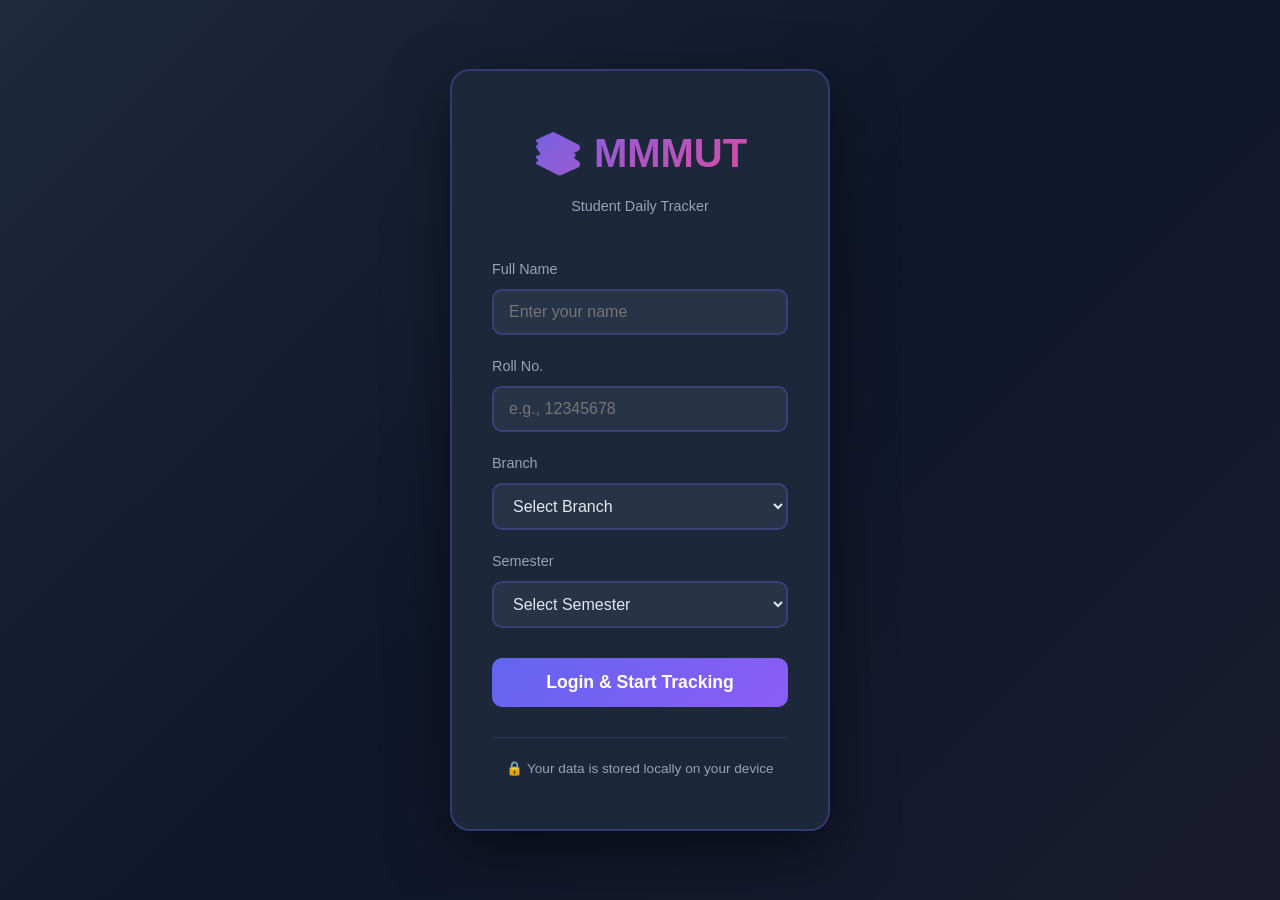
<file: index.html>
<!DOCTYPE html>
<html lang="en">
<head>
    <meta charset="UTF-8">
    <meta name="viewport" content="width=device-width, initial-scale=1.0">
    <title>MMMUT Student Tracker - Login</title>
    <link rel="stylesheet" href="style.css">
</head>
<body class="login-body">
    <div class="stars"></div>
    <div class="login-container">
        <div class="login-card">
            <div class="logo">
                <h1>📚 MMMUT</h1>
                <p>Student Daily Tracker</p>
            </div>
            
            <form id="loginForm" class="login-form">
                <div class="form-group">
                    <label for="name">Full Name</label>
                    <input 
                        type="text" 
                        id="name" 
                        placeholder="Enter your name" 
                        required
                    >
                </div>

                <div class="form-group">
                    <label for="rollNo">Roll No.</label>
                    <input 
                        type="text" 
                        id="rollNo" 
                        placeholder="e.g., 12345678" 
                        required
                    >
                </div>

                <div class="form-group">
                    <label for="branch">Branch</label>
                    <select id="branch" required>
                        <option value="">Select Branch</option>
                        <option value="CSE">Computer Science (CSE)</option>
                        <option value="ECE">Electronics (ECE)</option>
                        <option value="ME">Mechanical (ME)</option>
                        <option value="CE">Civil (CE)</option>
                        <option value="EEE">Electrical (EEE)</option>
                        <option value="IT">Information Technology (IT)</option>
                    </select>
                </div>

                <div class="form-group">
                    <label for="semester">Semester</label>
                    <select id="semester" required>
                        <option value="">Select Semester</option>
                        <option value="1">Semester 1</option>
                        <option value="2">Semester 2</option>
                        <option value="3">Semester 3</option>
                        <option value="4">Semester 4</option>
                        <option value="5">Semester 5</option>
                        <option value="6">Semester 6</option>
                        <option value="7">Semester 7</option>
                        <option value="8">Semester 8</option>
                    </select>
                </div>

                <button type="submit" class="login-btn">Login & Start Tracking</button>
            </form>

            <div class="demo-info">
                <p>🔒 Your data is stored locally on your device</p>
            </div>
        </div>
    </div>

    <script src="script.js"></script>
    <script>
        document.getElementById('loginForm').addEventListener('submit', function(e) {
            e.preventDefault();
            
            const userData = {
                name: document.getElementById('name').value,
                rollNo: document.getElementById('rollNo').value,
                branch: document.getElementById('branch').value,
                semester: document.getElementById('semester').value,
                loginDate: new Date().toISOString()
            };
            
            localStorage.setItem('mmmutUserData', JSON.stringify(userData));
            window.location.href = 'dashboard.html';
        });

        // Animate stars
        function createStar() {
            const star = document.createElement('div');
            star.className = 'star';
            star.style.width = Math.random() * 3 + 'px';
            star.style.height = star.style.width;
            star.style.left = Math.random() * 100 + '%';
            star.style.top = Math.random() * 100 + '%';
            star.style.animationDuration = Math.random() * 3 + 2 + 's';
            document.querySelector('.stars').appendChild(star);
        }

        for(let i = 0; i < 50; i++) {
            createStar();
        }
    </script>
</body>
</html>
</file>
<file: style.css>
* {
    margin: 0;
    padding: 0;
    box-sizing: border-box;
}

/* ===== General Styles ===== */
:root {
    --primary-color: #6366f1;
    --secondary-color: #8b5cf6;
    --accent-color: #ec4899;
    --dark-bg: #0f172a;
    --card-bg: rgba(15, 23, 42, 0.8);
    --text-light: #e2e8f0;
    --text-muted: #94a3b8;
    --success-color: #10b981;
    --warning-color: #f59e0b;
    --danger-color: #ef4444;
}

body {
    font-family: 'Segoe UI', Tahoma, Geneva, Verdana, sans-serif;
    color: var(--text-light);
    line-height: 1.6;
    overflow-x: hidden;
}

/* ===== Login Page ===== */
.login-body {
    background: linear-gradient(135deg, #1e293b 0%, #0f172a 50%, #1a1a2e 100%);
    min-height: 100vh;
    display: flex;
    align-items: center;
    justify-content: center;
    position: relative;
}

.stars {
    position: fixed;
    top: 0;
    left: 0;
    width: 100%;
    height: 100%;
    pointer-events: none;
}

.star {
    position: absolute;
    background: white;
    border-radius: 50%;
    opacity: 0;
    animation: twinkle 3s infinite;
}

@keyframes twinkle {
    0%, 100% { opacity: 0; }
    50% { opacity: 1; }
}

.login-container {
    position: relative;
    z-index: 10;
    width: 100%;
    max-width: 420px;
    padding: 20px;
}

.login-card {
    background: rgba(30, 41, 59, 0.95);
    backdrop-filter: blur(10px);
    border: 2px solid rgba(99, 102, 241, 0.3);
    border-radius: 20px;
    padding: 50px 40px;
    box-shadow: 0 20px 60px rgba(0, 0, 0, 0.5);
    animation: slideUp 0.6s ease-out;
}

@keyframes slideUp {
    from {
        opacity: 0;
        transform: translateY(30px);
    }
    to {
        opacity: 1;
        transform: translateY(0);
    }
}

.logo {
    text-align: center;
    margin-bottom: 40px;
}

.logo h1 {
    font-size: 2.5em;
    margin-bottom: 10px;
    background: linear-gradient(135deg, var(--primary-color), var(--accent-color));
    -webkit-background-clip: text;
    -webkit-text-fill-color: transparent;
    background-clip: text;
}

.logo p {
    color: var(--text-muted);
    font-size: 0.9em;
}

.login-form {
    display: flex;
    flex-direction: column;
    gap: 20px;
}

.form-group {
    display: flex;
    flex-direction: column;
}

.form-group label {
    font-size: 0.9em;
    margin-bottom: 8px;
    color: var(--text-muted);
    font-weight: 500;
}

.form-group input,
.form-group select {
    padding: 12px 15px;
    border: 2px solid rgba(99, 102, 241, 0.3);
    border-radius: 10px;
    background: rgba(51, 65, 85, 0.5);
    color: var(--text-light);
    font-size: 1em;
    transition: all 0.3s ease;
}

.form-group input:focus,
.form-group select:focus {
    outline: none;
    border-color: var(--primary-color);
    background: rgba(51, 65, 85, 0.8);
    box-shadow: 0 0 15px rgba(99, 102, 241, 0.3);
}

.login-btn {
    padding: 14px;
    background: linear-gradient(135deg, var(--primary-color), var(--secondary-color));
    color: white;
    border: none;
    border-radius: 10px;
    font-size: 1.1em;
    font-weight: 600;
    cursor: pointer;
    transition: all 0.3s ease;
    margin-top: 10px;
}

.login-btn:hover {
    transform: translateY(-2px);
    box-shadow: 0 10px 30px rgba(99, 102, 241, 0.4);
}

.login-btn:active {
    transform: translateY(0);
}

.demo-info {
    text-align: center;
    margin-top: 30px;
    padding-top: 20px;
    border-top: 1px solid rgba(99, 102, 241, 0.2);
    font-size: 0.85em;
    color: var(--text-muted);
}

/* ===== Dashboard Page ===== */
.dashboard-body {
    background: linear-gradient(135deg, #1e293b 0%, #0f172a 50%, #1a1a2e 100%);
    min-height: 100vh;
    color: var(--text-light);
}

.dashboard-header {
    background: rgba(15, 23, 42, 0.95);
    backdrop-filter: blur(10px);
    border-bottom: 2px solid rgba(99, 102, 241, 0.3);
    padding: 20px;
    position: sticky;
    top: 0;
    z-index: 100;
}

.header-content {
    max-width: 1400px;
    margin: 0 auto;
    display: flex;
    justify-content: space-between;
    align-items: center;
}

.header-content h1 {
    font-size: 1.8em;
    background: linear-gradient(135deg, var(--primary-color), var(--accent-color));
    -webkit-background-clip: text;
    -webkit-text-fill-color: transparent;
    background-clip: text;
}

.header-info {
    display: flex;
    align-items: center;
    gap: 20px;
    font-size: 0.9em;
}

.logout-btn {
    padding: 8px 16px;
    background: var(--danger-color);
    color: white;
    border: none;
    border-radius: 8px;
    cursor: pointer;
    font-weight: 600;
    transition: all 0.3s ease;
}

.logout-btn:hover {
    background: #dc2626;
    transform: scale(1.05);
}

.dashboard-container {
    max-width: 1400px;
    margin: 30px auto;
    display: grid;
    grid-template-columns: 280px 1fr;
    gap: 30px;
    padding: 0 20px;
}

/* ===== Sidebar ===== */
.sidebar {
    display: flex;
    flex-direction: column;
    gap: 20px;
}

.student-card {
    background: rgba(30, 41, 59, 0.8);
    backdrop-filter: blur(10px);
    border: 2px solid rgba(99, 102, 241, 0.3);
    border-radius: 15px;
    padding: 25px;
    text-align: center;
    animation: slideUp 0.6s ease-out 0.1s both;
}

.student-avatar {
    font-size: 4em;
    margin-bottom: 15px;
}

.student-details h3 {
    font-size: 1.3em;
    margin-bottom: 8px;
    color: var(--primary-color);
}

.student-details p {
    font-size: 0.85em;
    color: var(--text-muted);
    margin-bottom: 5px;
}

.quick-stats {
    background: rgba(30, 41, 59, 0.8);
    backdrop-filter: blur(10px);
    border: 2px solid rgba(99, 102, 241, 0.3);
    border-radius: 15px;
    padding: 20px;
    animation: slideUp 0.6s ease-out 0.2s both;
}

.quick-stats h4 {
    margin-bottom: 15px;
    color: var(--primary-color);
}

.stat-box {
    display: flex;
    justify-content: space-between;
    padding: 10px;
    border-bottom: 1px solid rgba(99, 102, 241, 0.2);
    font-size: 0.9em;
}

.stat-box:last-child {
    border-bottom: none;
}

.stat-label {
    color: var(--text-muted);
}

.stat-value {
    font-weight: 700;
    color: var(--primary-color);
    font-size: 1.2em;
}

/* ===== Main Content ===== */
.main-content {
    display: flex;
    flex-direction: column;
    gap: 25px;
}

.date-selector {
    display: flex;
    align-items: center;
    gap: 20px;
    background: rgba(30, 41, 59, 0.8);
    backdrop-filter: blur(10px);
    border: 2px solid rgba(99, 102, 241, 0.3);
    border-radius: 15px;
    padding: 20px 25px;
    animation: slideUp 0.6s ease-out 0.3s both;
}

.date-input {
    padding: 10px 15px;
    background: rgba(51, 65, 85, 0.5);
    border: 2px solid rgba(99, 102, 241, 0.3);
    border-radius: 8px;
    color: var(--text-light);
    font-size: 1em;
    cursor: pointer;
    transition: all 0.3s ease;
}

.date-input:focus {
    outline: none;
    border-color: var(--primary-color);
    box-shadow: 0 0 15px rgba(99, 102, 241, 0.3);
}

.current-date {
    font-size: 1.1em;
    color: var(--primary-color);
    font-weight: 600;
}

.add-task-section {
    background: rgba(30, 41, 59, 0.8);
    backdrop-filter: blur(10px);
    border: 2px solid rgba(99, 102, 241, 0.3);
    border-radius: 15px;
    padding: 25px;
    animation: slideUp 0.6s ease-out 0.4s both;
}

.add-task-section h2 {
    margin-bottom: 20px;
    color: var(--primary-color);
}

.add-task-form {
    display: grid;
    grid-template-columns: 1fr 1fr;
    gap: 15px;
}

.input-field {
    padding: 12px 15px;
    background: rgba(51, 65, 85, 0.5);
    border: 2px solid rgba(99, 102, 241, 0.3);
    border-radius: 10px;
    color: var(--text-light);
    font-size: 0.95em;
    transition: all 0.3s ease;
}

.input-field:focus {
    outline: none;
    border-color: var(--primary-color);
    box-shadow: 0 0 15px rgba(99, 102, 241, 0.3);
}

#taskInput {
    grid-column: 1 / -1;
}

.add-task-btn {
    grid-column: 1 / -1;
    padding: 14px;
    background: linear-gradient(135deg, var(--success-color), #059669);
    color: white;
    border: none;
    border-radius: 10px;
    font-size: 1em;
    font-weight: 600;
    cursor: pointer;
    transition: all 0.3s ease;
}

.add-task-btn:hover {
    transform: translateY(-2px);
    box-shadow: 0 10px 30px rgba(16, 185, 129, 0.4);
}

.tasks-section {
    background: rgba(30, 41, 59, 0.8);
    backdrop-filter: blur(10px);
    border: 2px solid rgba(99, 102, 241, 0.3);
    border-radius: 15px;
    padding: 25px;
    animation: slideUp 0.6s ease-out 0.5s both;
}

.tasks-section h2 {
    margin-bottom: 20px;
    color: var(--primary-color);
}

.tasks-list {
    display: flex;
    flex-direction: column;
    gap: 15px;
}

.empty-message {
    text-align: center;
    padding: 40px 20px;
    color: var(--text-muted);
    font-style: italic;
}

.task-card {
    display: flex;
    align-items: flex-start;
    gap: 15px;
    background: rgba(51, 65, 85, 0.4);
    border: 2px solid rgba(99, 102, 241, 0.2);
    border-radius: 12px;
    padding: 15px 20px;
    transition: all 0.3s ease;
}

.task-card:hover {
    border-color: var(--primary-color);
    background: rgba(51, 65, 85, 0.6);
    transform: translateX(5px);
}

.task-card.completed {
    opacity: 0.6;
}

.task-card.completed .task-text {
    text-decoration: line-through;
    color: var(--text-muted);
}

.task-checkbox {
    margin-top: 5px;
}

.task-checkbox input {
    width: 20px;
    height: 20px;
    cursor: pointer;
    accent-color: var(--success-color);
}

.task-content {
    flex: 1;
}

.task-header {
    display: flex;
    align-items: center;
    gap: 15px;
    margin-bottom: 8px;
    flex-wrap: wrap;
}

.task-category {
    background: rgba(99, 102, 241, 0.3);
    padding: 4px 12px;
    border-radius: 20px;
    font-size: 0.85em;
    font-weight: 600;
}

.task-time {
    color: var(--text-muted);
    font-size: 0.85em;
}

.task-text {
    color: var(--text-light);
    font-size: 0.95em;
}

.delete-btn {
    background: transparent;
    border: none;
    font-size: 1.3em;
    cursor: pointer;
    transition: all 0.3s ease;
    opacity: 0.7;
}

.delete-btn:hover {
    opacity: 1;
    transform: scale(1.3);
}

/* ===== Notes Section ===== */
.notes-section {
    max-width: 1400px;
    margin: 30px auto;
    padding: 0 20px;
    background: rgba(30, 41, 59, 0.8);
    backdrop-filter: blur(10px);
    border: 2px solid rgba(99, 102, 241, 0.3);
    border-radius: 15px;
    padding: 25px;
    animation: slideUp 0.6s ease-out 0.6s both;
}

.notes-section h3 {
    margin-bottom: 15px;
    color: var(--primary-color);
}

.notes-textarea {
    width: 100%;
    min-height: 120px;
    padding: 15px;
    background: rgba(51, 65, 85, 0.5);
    border: 2px solid rgba(99, 102, 241, 0.3);
    border-radius: 10px;
    color: var(--text-light);
    font-family: 'Segoe UI', Tahoma, Geneva, Verdana, sans-serif;
    font-size: 0.95em;
    resize: vertical;
    transition: all 0.3s ease;
    margin-bottom: 15px;
}

.notes-textarea:focus {
    outline: none;
    border-color: var(--primary-color);
    box-shadow: 0 0 15px rgba(99, 102, 241, 0.3);
}

.save-notes-btn {
    padding: 12px 25px;
    background: linear-gradient(135deg, var(--primary-color), var(--secondary-color));
    color: white;
    border: none;
    border-radius: 10px;
    cursor: pointer;
    font-weight: 600;
    transition: all 0.3s ease;
}

.save-notes-btn:hover {
    transform: translateY(-2px);
    box-shadow: 0 10px 30px rgba(99, 102, 241, 0.4);
}

/* ===== Responsive Design ===== */
@media (max-width: 1024px) {
    .dashboard-container {
        grid-template-columns: 1fr;
    }

    .sidebar {
        grid-column: 1 / -1;
        display: grid;
        grid-template-columns: 1fr 1fr;
        gap: 15px;
    }

    .add-task-form {
        grid-template-columns: 1fr;
    }

    .header-content {
        flex-direction: column;
        gap: 10px;
        text-align: center;
    }
}

@media (max-width: 768px) {
    .dashboard-container {
        margin: 20px auto;
        gap: 20px;
    }

    .sidebar {
        grid-template-columns: 1fr;
    }

    .add-task-form {
        grid-template-columns: 1fr;
    }

    .date-selector {
        flex-direction: column;
        gap: 10px;
    }

    .student-card,
    .quick-stats,
    .add-task-section,
    .tasks-section,
    .notes-section {
        padding: 15px;
    }

    .header-content h1 {
        font-size: 1.3em;
    }

    .header-info {
        flex-direction: column;
        gap: 10px;
    }

    .task-header {
        flex-direction: column;
        align-items: flex-start;
    }

    .delete-btn {
        position: absolute;
        right: 15px;
    }

    .task-card {
        position: relative;
        padding-right: 40px;
    }
}

@media (max-width: 480px) {
    .login-card {
        padding: 30px 20px;
    }

    .logo h1 {
        font-size: 2em;
    }

    .dashboard-header {
        padding: 15px;
    }

    .header-content h1 {
        font-size: 1.1em;
    }

    .header-info {
        font-size: 0.8em;
    }

    .sidebar {
        grid-template-columns: 1fr;
    }

    .add-task-section,
    .tasks-section,
    .notes-section {
        padding: 15px;
    }

    .login-btn,
    .add-task-btn,
    .save-notes-btn {
        padding: 12px;
        font-size: 0.95em;
    }
}

/* ===== Animations ===== */
@keyframes slideUp {
    from {
        opacity: 0;
        transform: translateY(20px);
    }
    to {
        opacity: 1;
        transform: translateY(0);
    }
}

/* ===== Image Upload Styles ===== */
.upload-btn {
    position: absolute;
    bottom: 0;
    right: 0;
    background: var(--primary-color);
    color: white;
    border: none;
    border-radius: 50%;
    width: 25px;
    height: 25px;
    cursor: pointer;
    font-size: 0.7em;
    display: flex;
    align-items: center;
    justify-content: center;
    transition: all 0.3s ease;
}

.upload-btn:hover {
    background: var(--secondary-color);
    transform: scale(1.1);
}

/* ===== Progress Analytics Styles ===== */
.progress-analytics {
    background: rgba(30, 41, 59, 0.8);
    backdrop-filter: blur(10px);
    border: 2px solid rgba(99, 102, 241, 0.3);
    border-radius: 15px;
    padding: 20px;
    animation: slideUp 0.6s ease-out 0.3s both;
}

.progress-analytics h4 {
    margin-bottom: 15px;
    color: var(--primary-color);
}

.progress-bar {
    width: 100%;
    height: 8px;
    background: rgba(99, 102, 241, 0.2);
    border-radius: 4px;
    margin-bottom: 10px;
    overflow: hidden;
}

.progress-fill {
    height: 100%;
    background: linear-gradient(90deg, var(--primary-color), var(--accent-color));
    border-radius: 4px;
    transition: width 0.5s ease;
}

.progress-text {
    font-size: 0.85em;
    color: var(--text-muted);
    text-align: center;
}

.streak-counter {
    display: flex;
    align-items: center;
    justify-content: center;
    gap: 10px;
    margin-top: 15px;
    padding: 15px;
    background: rgba(245, 158, 11, 0.1);
    border: 2px solid rgba(245, 158, 11, 0.3);
    border-radius: 12px;
}

.streak-icon {
    font-size: 1.5em;
}

.streak-number {
    font-size: 1.8em;
    font-weight: bold;
    color: var(--warning-color);
}

.streak-label {
    color: var(--text-muted);
    font-size: 0.9em;
}

/* ===== Study Materials Styles ===== */
.study-materials-section {
    background: rgba(30, 41, 59, 0.8);
    backdrop-filter: blur(10px);
    border: 2px solid rgba(99, 102, 241, 0.3);
    border-radius: 15px;
    padding: 25px;
    animation: slideUp 0.6s ease-out 0.6s both;
}

.study-materials-section h2 {
    margin-bottom: 20px;
    color: var(--primary-color);
}

.materials-grid {
    display: grid;
    grid-template-columns: repeat(auto-fit, minmax(200px, 1fr));
    gap: 15px;
}

.material-card {
    background: rgba(51, 65, 85, 0.4);
    border: 2px solid rgba(99, 102, 241, 0.2);
    border-radius: 12px;
    padding: 20px;
    text-align: center;
    cursor: pointer;
    transition: all 0.3s ease;
}

.material-card:hover {
    border-color: var(--primary-color);
    background: rgba(51, 65, 85, 0.6);
    transform: translateY(-5px);
    box-shadow: 0 10px 30px rgba(99, 102, 241, 0.3);
}

.material-icon {
    font-size: 2.5em;
    margin-bottom: 10px;
}

.material-card h3 {
    color: var(--primary-color);
    margin-bottom: 8px;
}

.material-card p {
    font-size: 0.85em;
    color: var(--text-muted);
}

/* ===== Chatbot Styles ===== */
.chatbot-section {
    background: rgba(30, 41, 59, 0.8);
    backdrop-filter: blur(10px);
    border: 2px solid rgba(99, 102, 241, 0.3);
    border-radius: 15px;
    padding: 25px;
    margin-top: 20px;
    animation: slideUp 0.6s ease-out 0.7s both;
}

.chatbot-section h3 {
    margin-bottom: 20px;
    color: var(--primary-color);
}

.chatbot-container {
    display: flex;
    flex-direction: column;
    height: 300px;
}

.chat-messages {
    flex: 1;
    overflow-y: auto;
    padding: 15px;
    background: rgba(15, 23, 42, 0.5);
    border-radius: 10px;
    margin-bottom: 15px;
    border: 1px solid rgba(99, 102, 241, 0.2);
}

.bot-message,
.user-message {
    display: flex;
    gap: 10px;
    margin-bottom: 15px;
    animation: fadeIn 0.3s ease;
}

@keyframes fadeIn {
    from { opacity: 0; transform: translateY(10px); }
    to { opacity: 1; transform: translateY(0); }
}

.message-avatar {
    font-size: 1.5em;
    margin-top: 5px;
}

.message-content {
    flex: 1;
    background: rgba(51, 65, 85, 0.4);
    padding: 12px 15px;
    border-radius: 12px;
    border: 1px solid rgba(99, 102, 241, 0.1);
}

.bot-message .message-content {
    background: rgba(16, 185, 129, 0.1);
    border-color: rgba(16, 185, 129, 0.3);
}

.user-message .message-content {
    background: rgba(99, 102, 241, 0.1);
    border-color: rgba(99, 102, 241, 0.3);
    margin-left: auto;
    max-width: 70%;
}

.message-content p {
    margin-bottom: 8px;
}

.message-content ul {
    margin-left: 20px;
    margin-bottom: 8px;
}

.message-content li {
    margin-bottom: 4px;
}

.message-content strong {
    color: var(--primary-color);
}

.chat-input-container {
    display: flex;
    gap: 10px;
}

.chat-input {
    flex: 1;
    padding: 12px 15px;
    background: rgba(51, 65, 85, 0.4);
    border: 2px solid rgba(99, 102, 241, 0.2);
    border-radius: 25px;
    color: var(--text-light);
    font-size: 0.9em;
    outline: none;
    transition: all 0.3s ease;
}

.chat-input:focus {
    border-color: var(--primary-color);
    background: rgba(51, 65, 85, 0.6);
}

.chat-send-btn {
    padding: 12px 20px;
    background: var(--primary-color);
    color: white;
    border: none;
    border-radius: 25px;
    cursor: pointer;
    font-weight: 600;
    transition: all 0.3s ease;
}

.chat-send-btn:hover {
    background: var(--secondary-color);
    transform: scale(1.05);
}

/* ===== Subject Options Styles ===== */
.subject-options {
    display: flex;
    gap: 5px;
    margin-top: 10px;
}

.subject-btn {
    padding: 4px 8px;
    background: rgba(99, 102, 241, 0.2);
    color: var(--primary-color);
    border: 1px solid rgba(99, 102, 241, 0.3);
    border-radius: 12px;
    font-size: 0.75em;
    cursor: pointer;
    transition: all 0.3s ease;
}

.subject-btn:hover {
    background: var(--primary-color);
    color: white;
}

/* ===== File Upload Styles ===== */
.file-upload-section {
    background: rgba(30, 41, 59, 0.8);
    backdrop-filter: blur(10px);
    border: 2px solid rgba(99, 102, 241, 0.3);
    border-radius: 15px;
    padding: 20px;
    margin-top: 20px;
    animation: slideUp 0.6s ease-out 0.7s both;
}

.file-upload-section h3 {
    margin-bottom: 15px;
    color: var(--primary-color);
}

.upload-form {
    display: grid;
    grid-template-columns: 1fr 1fr auto;
    gap: 10px;
    margin-bottom: 20px;
}

.upload-btn {
    padding: 10px 15px;
    background: var(--success-color);
    color: white;
    border: none;
    border-radius: 8px;
    cursor: pointer;
    font-weight: 600;
    transition: all 0.3s ease;
}

.upload-btn:hover {
    background: #059669;
    transform: scale(1.05);
}

.uploaded-materials-list {
    max-height: 300px;
    overflow-y: auto;
}

.uploaded-materials-list h4 {
    margin-bottom: 15px;
    color: var(--primary-color);
}

.subject-materials {
    margin-bottom: 20px;
}

.subject-materials h5 {
    color: var(--accent-color);
    margin-bottom: 10px;
    text-transform: capitalize;
}

.material-list {
    display: flex;
    flex-direction: column;
    gap: 10px;
}

.uploaded-material-item {
    display: flex;
    align-items: center;
    gap: 12px;
    background: rgba(51, 65, 85, 0.4);
    border: 1px solid rgba(99, 102, 241, 0.2);
    border-radius: 8px;
    padding: 12px;
    transition: all 0.3s ease;
}

.uploaded-material-item:hover {
    border-color: var(--primary-color);
    background: rgba(51, 65, 85, 0.6);
}

.file-icon {
    font-size: 1.5em;
}

.material-info {
    flex: 1;
}

.material-title {
    display: block;
    font-weight: 600;
    color: var(--text-light);
    margin-bottom: 2px;
}

.material-filename {
    display: block;
    font-size: 0.8em;
    color: var(--text-muted);
}

.material-actions {
    display: flex;
    gap: 5px;
}

.material-actions button {
    padding: 4px 8px;
    border: none;
    border-radius: 4px;
    cursor: pointer;
    font-size: 0.8em;
    transition: all 0.3s ease;
}

.material-actions button:hover {
    transform: scale(1.1);
}

.no-materials {
    text-align: center;
    color: var(--text-muted);
    font-style: italic;
    padding: 20px;
}

/* ===== Practice Session Styles ===== */
.practice-session-section {
    background: rgba(30, 41, 59, 0.8);
    backdrop-filter: blur(10px);
    border: 2px solid rgba(99, 102, 241, 0.3);
    border-radius: 15px;
    padding: 20px;
    margin-top: 20px;
    animation: slideUp 0.6s ease-out 0.8s both;
}

.practice-session-section h2 {
    margin-bottom: 15px;
    color: var(--primary-color);
}

.practice-controls {
    display: flex;
    gap: 15px;
    margin-bottom: 20px;
    align-items: center;
}

.generate-btn {
    padding: 10px 20px;
    background: var(--warning-color);
    color: white;
    border: none;
    border-radius: 8px;
    cursor: pointer;
    font-weight: 600;
    transition: all 0.3s ease;
}

.generate-btn:hover {
    background: #d97706;
    transform: scale(1.05);
}

.practice-questions {
    background: rgba(15, 23, 42, 0.5);
    border-radius: 10px;
    padding: 20px;
    border: 1px solid rgba(99, 102, 241, 0.2);
}

.practice-header {
    text-align: center;
    margin-bottom: 20px;
}

.practice-header h4 {
    color: var(--accent-color);
    margin-bottom: 5px;
}

.practice-header p {
    color: var(--text-muted);
    font-size: 0.9em;
}

.practice-question {
    background: rgba(51, 65, 85, 0.4);
    border: 1px solid rgba(99, 102, 241, 0.2);
    border-radius: 8px;
    padding: 15px;
    margin-bottom: 15px;
}

.question-number {
    font-weight: bold;
    color: var(--primary-color);
    margin-bottom: 8px;
}

.question-text {
    margin-bottom: 12px;
    line-height: 1.5;
}

.question-actions {
    display: flex;
    gap: 10px;
}

.question-actions button {
    padding: 6px 12px;
    border: none;
    border-radius: 6px;
    cursor: pointer;
    font-size: 0.85em;
    transition: all 0.3s ease;
}

.question-actions button:first-child {
    background: var(--warning-color);
    color: white;
}

.question-actions button:last-child {
    background: var(--success-color);
    color: white;
}

.question-actions button:hover {
    transform: scale(1.05);
}

.practice-footer {
    text-align: center;
    margin-top: 20px;
    padding-top: 15px;
    border-top: 1px solid rgba(99, 102, 241, 0.2);
}

.practice-footer p {
    color: var(--text-muted);
    margin-bottom: 10px;
}

/* ===== Compact Chatbot Styles ===== */
.chatbot-section {
    background: rgba(30, 41, 59, 0.8);
    backdrop-filter: blur(10px);
    border: 2px solid rgba(99, 102, 241, 0.3);
    border-radius: 15px;
    padding: 15px;
    margin-top: 20px;
    animation: slideUp 0.6s ease-out 0.9s both;
    max-height: 400px;
}

.chatbot-container {
    display: flex;
    flex-direction: column;
    height: 250px;
}

.chat-messages {
    flex: 1;
    overflow-y: auto;
    padding: 10px;
    background: rgba(15, 23, 42, 0.5);
    border-radius: 8px;
    margin-bottom: 10px;
    border: 1px solid rgba(99, 102, 241, 0.2);
}

.message-content p {
    margin-bottom: 6px;
    font-size: 0.9em;
}

.message-content ul {
    margin-left: 15px;
    margin-bottom: 6px;
}

.message-content li {
    margin-bottom: 3px;
    font-size: 0.85em;
}

.chat-input-container {
    display: flex;
    gap: 8px;
}

.chat-input {
    flex: 1;
    padding: 8px 12px;
    background: rgba(51, 65, 85, 0.4);
    border: 2px solid rgba(99, 102, 241, 0.2);
    border-radius: 20px;
    color: var(--text-light);
    font-size: 0.85em;
    outline: none;
    transition: all 0.3s ease;
}

.chat-send-btn {
    padding: 8px 15px;
    background: var(--primary-color);
    color: white;
    border: none;
    border-radius: 20px;
    cursor: pointer;
    font-weight: 600;
    font-size: 0.85em;
    transition: all 0.3s ease;
}

/* ===== Pagination Styles ===== */
.pagination {
    position: fixed;
    bottom: 20px;
    left: 50%;
    transform: translateX(-50%);
    display: flex;
    gap: 10px;
    background: rgba(15, 23, 42, 0.9);
    backdrop-filter: blur(10px);
    border: 2px solid rgba(99, 102, 241, 0.3);
    border-radius: 25px;
    padding: 10px 20px;
    z-index: 1000;
}

.page-btn {
    padding: 8px 16px;
    background: rgba(99, 102, 241, 0.2);
    color: var(--text-light);
    border: 2px solid rgba(99, 102, 241, 0.3);
    border-radius: 20px;
    cursor: pointer;
    font-weight: 600;
    transition: all 0.3s ease;
}

.page-btn.active {
    background: var(--primary-color);
    color: white;
    border-color: var(--primary-color);
}

.page-btn:hover {
    background: var(--secondary-color);
    color: white;
    transform: scale(1.05);
}

/* ===== Page Management ===== */
.page {
    display: none;
}

.page.active {
    display: block;
}

/* ===== Card Actions Styles ===== */
.card-actions {
    display: flex;
    gap: 8px;
    margin-top: 15px;
}

.action-btn {
    flex: 1;
    padding: 8px 12px;
    border: none;
    border-radius: 8px;
    cursor: pointer;
    font-size: 0.8em;
    font-weight: 600;
    transition: all 0.3s ease;
}

.upload-btn-small {
    background: var(--warning-color);
    color: white;
}

.upload-btn-small:hover {
    background: #d97706;
    transform: scale(1.05);
}

.view-btn {
    background: var(--primary-color);
    color: white;
}

.view-btn:hover {
    background: var(--secondary-color);
    transform: scale(1.05);
}

/* ===== Events Section Styles ===== */
.events-section {
    background: rgba(30, 41, 59, 0.8);
    backdrop-filter: blur(10px);
    border: 2px solid rgba(99, 102, 241, 0.3);
    border-radius: 15px;
    padding: 20px;
    margin-top: 20px;
    animation: slideUp 0.6s ease-out 0.8s both;
}

.events-section h2 {
    margin-bottom: 15px;
    color: var(--primary-color);
}

.add-event-section {
    margin-bottom: 20px;
}

.event-form {
    display: grid;
    grid-template-columns: 1fr 1fr 1fr auto;
    gap: 10px;
    align-items: end;
}

.add-event-btn {
    padding: 10px 20px;
    background: var(--success-color);
    color: white;
    border: none;
    border-radius: 8px;
    cursor: pointer;
    font-weight: 600;
    transition: all 0.3s ease;
}

.add-event-btn:hover {
    background: #059669;
    transform: scale(1.05);
}

.events-list {
    max-height: 300px;
    overflow-y: auto;
}

.event-card {
    background: rgba(51, 65, 85, 0.4);
    border: 1px solid rgba(99, 102, 241, 0.2);
    border-radius: 10px;
    padding: 15px;
    margin-bottom: 10px;
}

.event-header {
    display: flex;
    justify-content: space-between;
    align-items: center;
    margin-bottom: 10px;
}

.event-header h4 {
    color: var(--accent-color);
    margin: 0;
}

.event-actions {
    display: flex;
    gap: 5px;
}

.event-actions button {
    padding: 4px 8px;
    border: none;
    border-radius: 6px;
    cursor: pointer;
    font-size: 0.8em;
    transition: all 0.3s ease;
}

.event-actions button:first-child {
    background: var(--warning-color);
    color: white;
}

.event-actions button:last-child {
    background: var(--danger-color);
    color: white;
}

.event-actions button:hover {
    transform: scale(1.1);
}

.event-details p {
    margin: 5px 0;
    font-size: 0.9em;
}

.event-date {
    color: var(--primary-color);
    font-weight: 500;
}

.event-description {
    color: var(--text-muted);
    font-style: italic;
}

/* ===== Advanced Analytics Styles ===== */
.analytics-section {
    background: rgba(30, 41, 59, 0.8);
    backdrop-filter: blur(10px);
    border: 2px solid rgba(99, 102, 241, 0.3);
    border-radius: 15px;
    padding: 25px;
    animation: slideUp 0.6s ease-out 0.4s both;
}

.analytics-section h2 {
    margin-bottom: 20px;
    color: var(--primary-color);
}

.analytics-grid {
    display: grid;
    grid-template-columns: repeat(auto-fit, minmax(250px, 1fr));
    gap: 20px;
}

.analytics-card {
    background: rgba(51, 65, 85, 0.4);
    border: 1px solid rgba(99, 102, 241, 0.2);
    border-radius: 12px;
    padding: 20px;
}

.analytics-card h4 {
    color: var(--accent-color);
    margin-bottom: 15px;
    text-align: center;
}

.analytics-content {
    text-align: center;
}

.stat-item {
    margin-bottom: 10px;
    font-size: 0.9em;
    color: var(--text-light);
}

.mini-progress {
    width: 100%;
    height: 6px;
    background: rgba(99, 102, 241, 0.2);
    border-radius: 3px;
    margin-top: 5px;
    overflow: hidden;
}

.mini-fill {
    height: 100%;
    background: linear-gradient(90deg, var(--primary-color), var(--accent-color));
    border-radius: 3px;
    transition: width 0.5s ease;
}

.subject-stat {
    display: flex;
    justify-content: space-between;
    align-items: center;
    margin-bottom: 8px;
    padding: 8px;
    background: rgba(15, 23, 42, 0.3);
    border-radius: 6px;
}

.subject-name {
    font-weight: 500;
    color: var(--primary-color);
}

.subject-count {
    font-size: 0.8em;
    color: var(--text-muted);
}

.pattern-item {
    margin-bottom: 10px;
    padding: 10px;
    background: rgba(15, 23, 42, 0.3);
    border-radius: 8px;
    text-align: center;
}

/* ===== Notes Section Styles ===== */
.notes-section {
    background: rgba(30, 41, 59, 0.8);
    backdrop-filter: blur(10px);
    border: 2px solid rgba(99, 102, 241, 0.3);
    border-radius: 15px;
    padding: 20px;
    margin-bottom: 20px;
    animation: slideUp 0.6s ease-out 0.2s both;
}

.notes-section h3 {
    margin-bottom: 15px;
    color: var(--primary-color);
}

.notes-textarea {
    width: 100%;
    min-height: 120px;
    padding: 15px;
    background: rgba(51, 65, 85, 0.4);
    border: 2px solid rgba(99, 102, 241, 0.2);
    border-radius: 10px;
    color: var(--text-light);
    font-family: inherit;
    font-size: 0.9em;
    line-height: 1.5;
    outline: none;
    resize: vertical;
    transition: all 0.3s ease;
}

.notes-textarea:focus {
    border-color: var(--primary-color);
    background: rgba(51, 65, 85, 0.6);
}

.save-notes-btn {
    margin-top: 15px;
    padding: 10px 20px;
    background: var(--primary-color);
    color: white;
    border: none;
    border-radius: 8px;
    cursor: pointer;
    font-weight: 600;
    transition: all 0.3s ease;
}

.save-notes-btn:hover {
    background: var(--secondary-color);
    transform: scale(1.05);
}

/* ===== Mobile Responsive Updates ===== */
@media (max-width: 768px) {
    .pagination {
        bottom: 10px;
        padding: 8px 15px;
    }

    .page-btn {
        padding: 6px 12px;
        font-size: 0.9em;
    }

    .card-actions {
        flex-direction: column;
        gap: 6px;
    }

    .event-form {
        grid-template-columns: 1fr;
        gap: 8px;
    }

    .event-header {
        flex-direction: column;
        align-items: flex-start;
        gap: 8px;
    }

    .analytics-grid {
        grid-template-columns: 1fr;
    }

    .subject-stat {
        flex-direction: column;
        align-items: flex-start;
        gap: 5px;
    }
}

/* Smooth transitions for all interactive elements */
button {
    cursor: pointer;
}

input[type="checkbox"]:checked {
    accent-color: var(--success-color);
}
</file>
